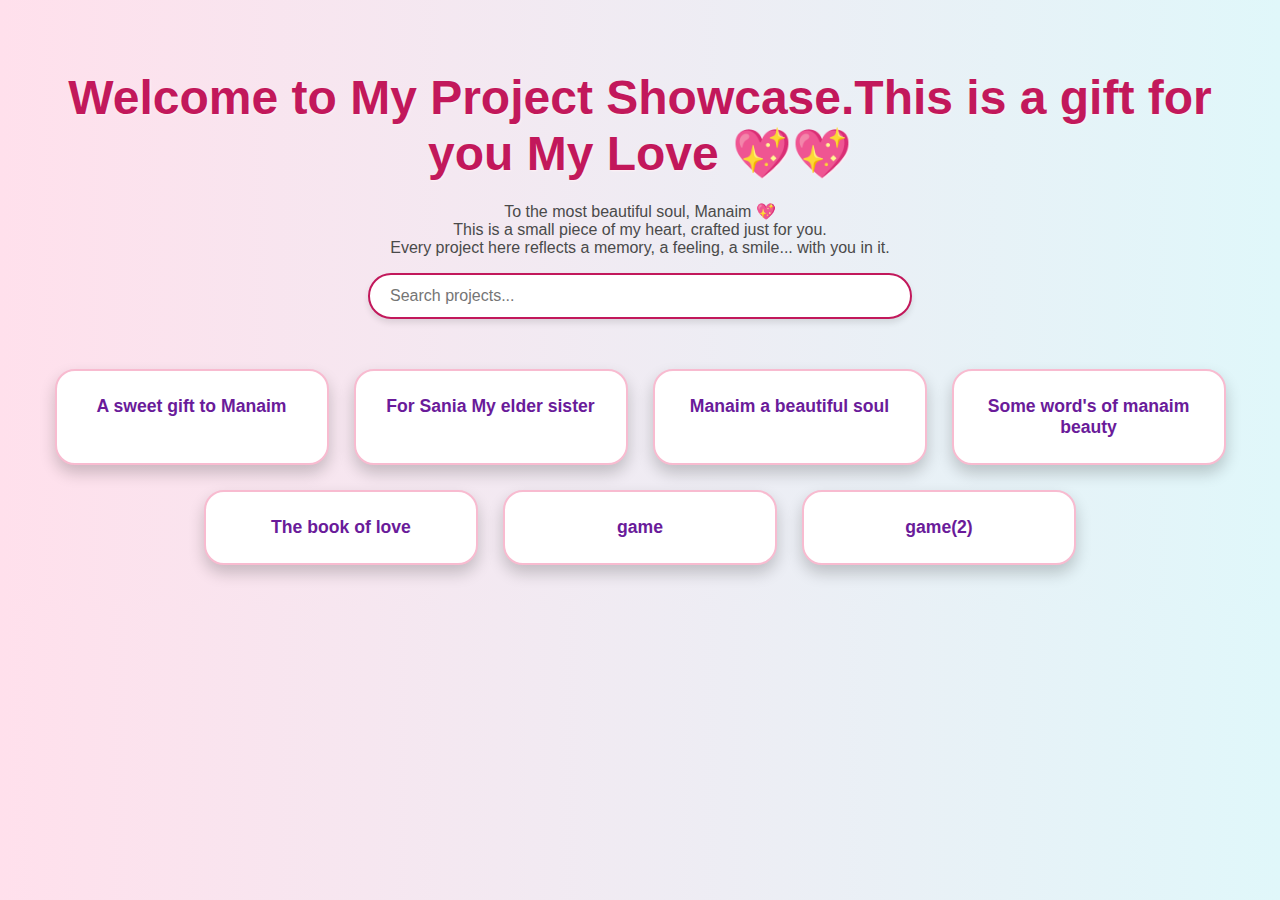
<file: index.html>
<!DOCTYPE html>
<html lang="en">
<head>
    <meta charset="UTF-8">
    <title>My Projects Homepage</title>
    <link rel="stylesheet" href="style.css">
</head>
<body>
    
<audio autoplay loop>
    <source src="https://cdn.pixabay.com/download/audio/2022/11/17/audio_9f0c7bda6b.mp3?filename=a-beautiful-emotional-piano-ambient-background-12079.mp3" type="audio/mpeg">
    Your browser does not support the audio element.
</audio>

    
<div class="heart-container">
    <div class="heart"></div>
    <div class="heart"></div>
    <div class="heart"></div>
</div>

    <h1>Welcome to My Project Showcase.This is a gift for you My Love 💖💖</h1>
    
    
<div id="love-message">
    <p>To the most beautiful soul, Manaim 💖<br>
    This is a small piece of my heart, crafted just for you.<br>
    Every project here reflects a memory, a feeling, a smile... with you in it.</p>
</div>

    <input type="text" id="searchInput" placeholder="Search projects...">
    <div class="projects-container">

        <a class="project-card" href="./A%20sweet%20gift%20to%20Manaim/" target="_blank">
            <div>A sweet gift to Manaim</div>
        </a>
    
        <a class="project-card" href="./For%20Sania%20My%20elder%20sister/" target="_blank">
            <div>For Sania My elder sister</div>
        </a>
    
        <a class="project-card" href="./Manaim%20a%20beautiful%20soul/" target="_blank">
            <div>Manaim a beautiful soul</div>
        </a>
    
        <a class="project-card" href="./Some%20word%27s%20of%20manaim%20beauty/" target="_blank">
            <div>Some word's of manaim beauty</div>
        </a>
    
        <a class="project-card" href="./The%20book%20of%20love/" target="_blank">
            <div>The book of love</div>
        </a>
    
        <a class="project-card" href="./game/" target="_blank">
            <div>game</div>
        </a>
    
        <a class="project-card" href="./game%282%29/" target="_blank">
            <div>game(2)</div>
        </a>
    
    </div>
    <script src="script.js"></script>
</body>
</html>
</file>
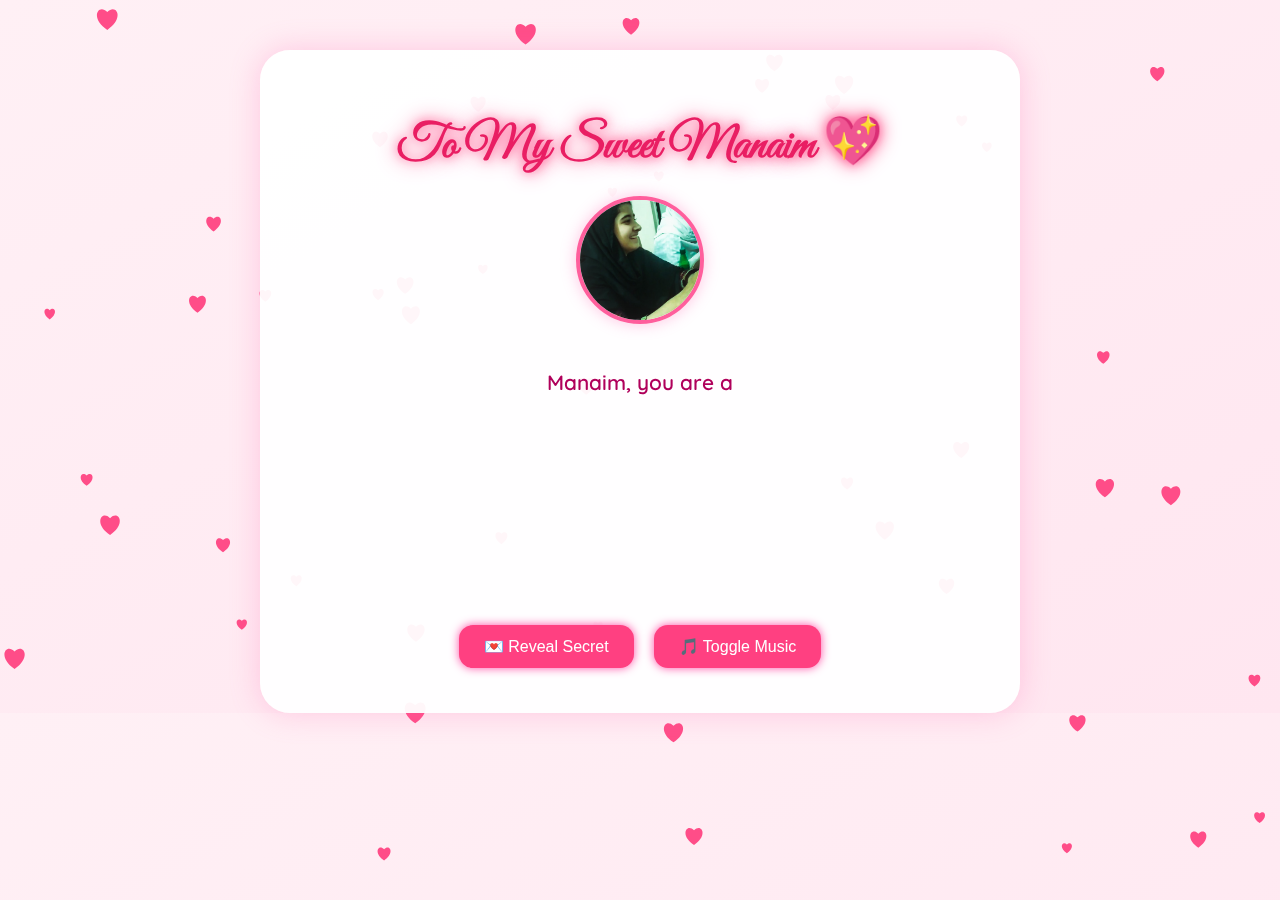
<file: A sweet gift to Manaim/index.html>
<!DOCTYPE html>
<html lang="en">
<head>
  <meta charset="UTF-8" />
  <meta name="viewport" content="width=device-width, initial-scale=1.0"/>
  <title>To Manaim 💖</title>
  <link rel="stylesheet" href="style.css" />
  <link href="https://fonts.googleapis.com/css2?family=Great+Vibes&family=Quicksand&display=swap" rel="stylesheet">
</head>
<body>
  <canvas id="heart-canvas"></canvas>

  <div class="container">
    <h1 class="glow">To My Sweet Manaim 💖</h1>

    <!-- Photo Icon -->
    <img src="Screenshot 2025-05-10 194700_edited.jpg" class="photo-icon" onclick="openFullImage()" alt="Manaim" title="Click to view full photo" />

    <!-- Full Image Popup -->
    <div id="full-image" class="full-image-popup" onclick="closeFullImage()">
      <img src="Screenshot 2025-05-10 194700_edited.jpg" alt="Manaim Full" />
    </div>

    <!-- Love Message -->
    <p id="love-text" class="love-message pulse-text"></p>

    <button onclick="showSecret()" class="glow-btn">💌 Reveal Secret</button>
    <p id="secret-text" class="hidden glow-text">I love you more than words can ever say. ❤️ You are my world.</p>

    <button onclick="toggleMusic()" class="glow-btn">🎵 Toggle Music</button>
    <audio id="bg-music" src="music.mp3" loop></audio>
  </div>

  <script src="script.js"></script>
</body>
</html>
</file>
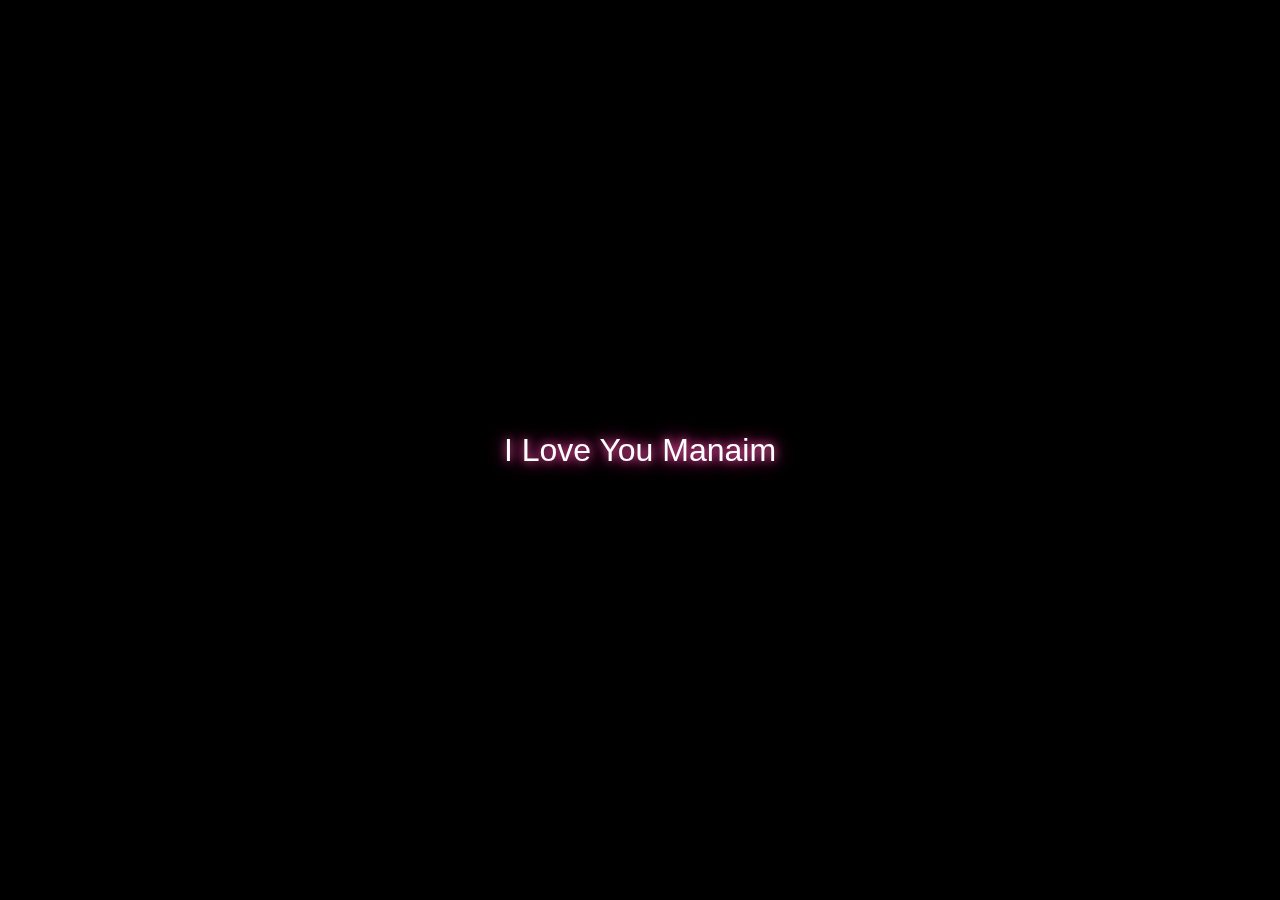
<file: game(2)/index.html>
<!DOCTYPE html>
<html lang="en">
<head>
  <meta charset="UTF-8" />
  <meta name="viewport" content="width=device-width, initial-scale=1.0" />
  <title>🎆 Firework Confession</title>
  <link rel="stylesheet" href="style.css" />
</head>
<body>
  <canvas id="fireworks"></canvas>
  <div class="message" id="message">I Love You Manaim</div>
  <script src="script.js"></script>
</body>
</html>
</file>
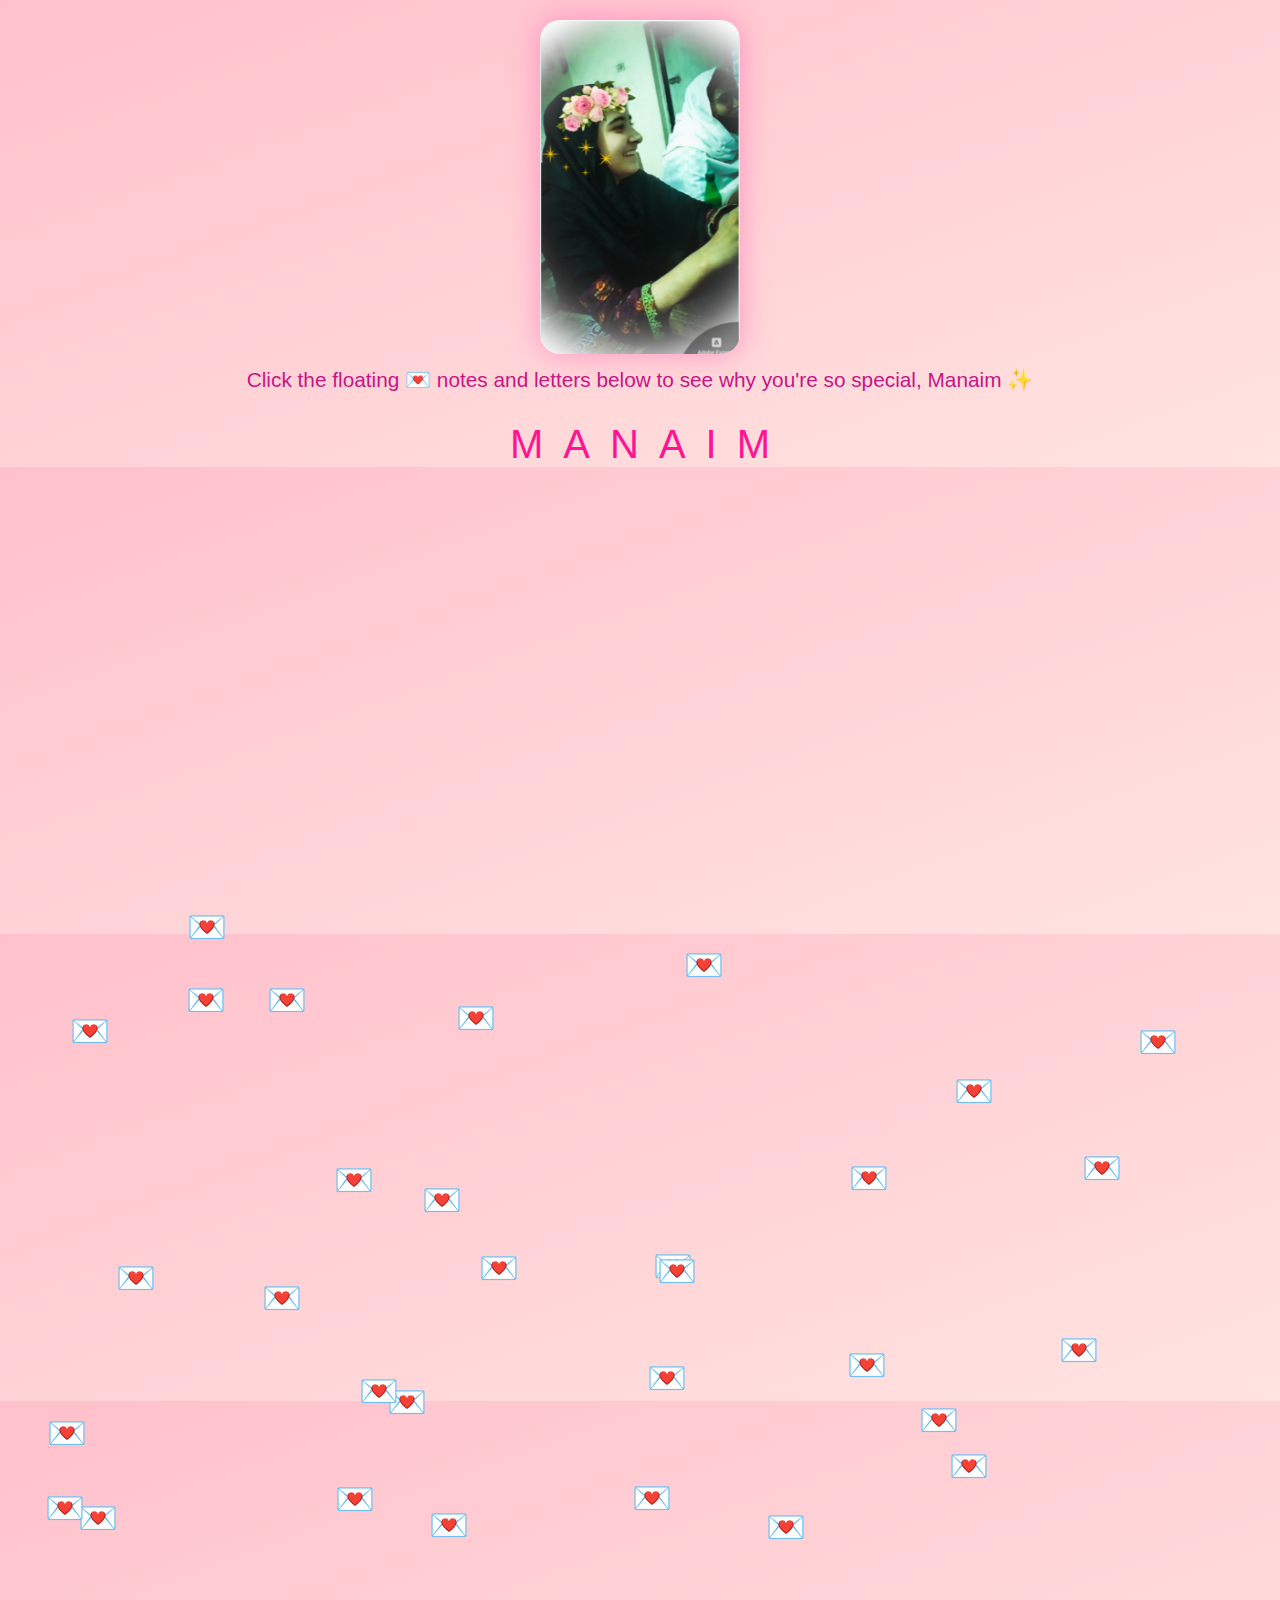
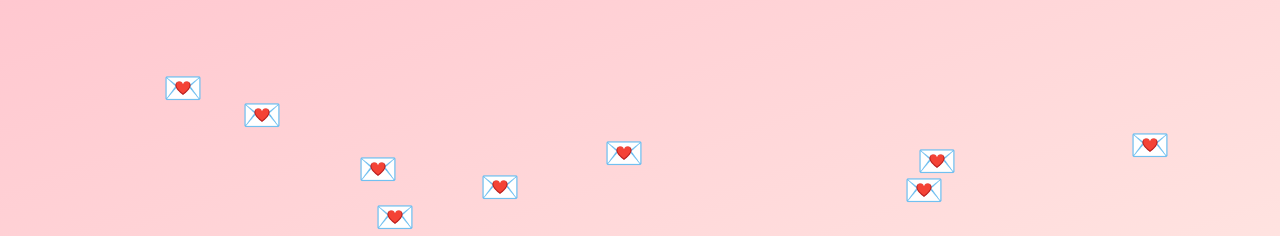
<file: game/index.html>
<!DOCTYPE html>
<html lang="en">
<head>
  <meta charset="UTF-8" />
  <meta name="viewport" content="width=device-width, initial-scale=1.0" />
  <title>Hidden Love Notes for Manaim</title>
  <link rel="stylesheet" href="style.css" />
</head>
<body>
  <div class="photo-container">
    <img src="Adobe Express - file (1).png" alt="Manaim's Picture" class="photo" />
    <p class="main-message">Click the floating 💌 notes and letters below to see why you're so special, Manaim ✨</p>
  </div>

  <div class="letter-container">
    <span class="letter">M</span>
    <span class="letter">A</span>
    <span class="letter">N</span>
    <span class="letter">A</span>
    <span class="letter">I</span>
    <span class="letter">M</span>
  </div>

  <script src="script.js"></script>
</body>
</html>
</file>
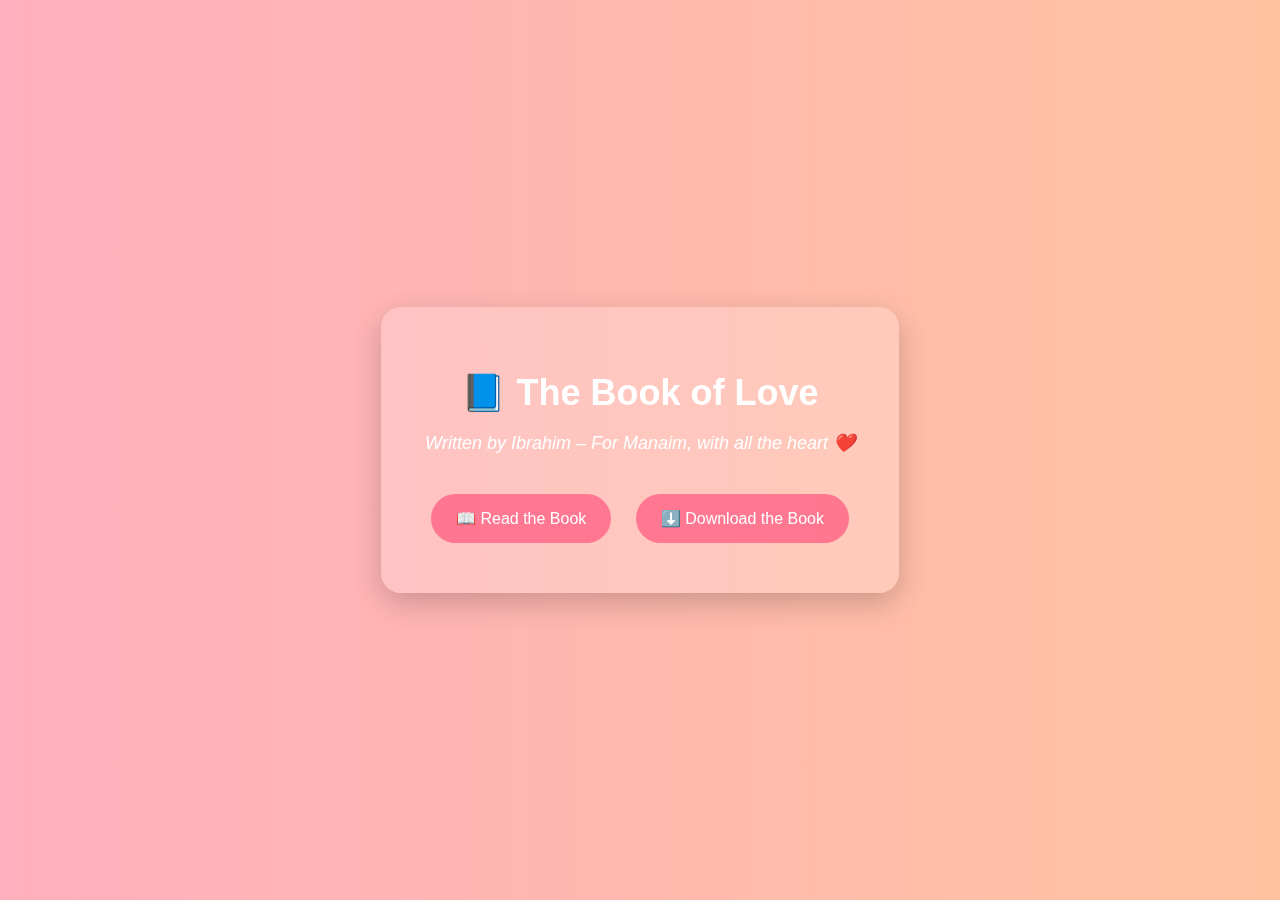
<file: The book of love/index.html>
<!DOCTYPE html>
<html lang="en">
<head>
  <meta charset="UTF-8" />
  <meta name="viewport" content="width=device-width, initial-scale=1.0"/>
  <title>The Book of Love</title>
  <link rel="stylesheet" href="style.css" />
</head>
<body>
  <div class="container">
    <div class="card">
      <h1>📘 The Book of Love</h1>
      <p class="subtitle">Written by Ibrahim – For Manaim, with all the heart ❤️</p>
      <div class="buttons">
        <button onclick="readBook()">📖 Read the Book</button>
        <a href="The_Book_of_Love_with_Cover_and_Large_Text.pdf" download>
          <button>⬇️ Download the Book</button>
        </a>
      </div>
    </div>
  </div>
  <script src="script.js"></script>
</body>
</html>
</file>
<file: style.css>
body {
    font-family: 'Segoe UI', Tahoma, Geneva, Verdana, sans-serif;
    background: linear-gradient(to right, #ffe0ec, #e0f7fa);
    text-align: center;
    padding: 30px;
    color: #4a4a4a;
}

h1 {
    color: #c2185b;
    font-size: 3em;
    margin-bottom: 20px;
    text-shadow: 1px 1px 2px #fff0f5;
}

#searchInput {
    padding: 12px 20px;
    width: 60%;
    max-width: 500px;
    border: 2px solid #c2185b;
    border-radius: 25px;
    font-size: 1em;
    margin-bottom: 30px;
    box-shadow: 0 4px 6px rgba(0,0,0,0.1);
}

.projects-container {
    display: flex;
    flex-wrap: wrap;
    justify-content: center;
    gap: 25px;
    margin-top: 20px;
}

.project-card {
    background: #fff;
    border-radius: 20px;
    padding: 25px;
    text-decoration: none;
    color: #6a1b9a;
    font-weight: bold;
    font-size: 1.1em;
    width: 220px;
    box-shadow: 0 8px 16px rgba(0,0,0,0.2);
    transition: transform 0.3s ease, box-shadow 0.3s ease;
    border: 2px solid #f8bbd0;
}

.project-card:hover {
    transform: scale(1.08);
    box-shadow: 0 10px 20px rgba(0,0,0,0.3);
    background: #fce4ec;
    color: #ad1457;
}
</file>
<file: A sweet gift to Manaim/style.css>
body {
  margin: 0;
  padding: 0;
  background: linear-gradient(to bottom right, #fff0f5, #ffe6f0);
  font-family: 'Quicksand', sans-serif;
  overflow-x: hidden;
}

canvas#heart-canvas {
  position: fixed;
  top: 0;
  left: 0;
  z-index: 0;
}

.container {
  position: relative;
  max-width: 700px;
  margin: auto;
  background: rgba(255, 255, 255, 0.95);
  padding: 30px;
  border-radius: 30px;
  box-shadow: 0 0 30px rgba(255, 105, 180, 0.3);
  text-align: center;
  z-index: 1;
  margin-top: 50px;
}

h1 {
  font-family: 'Great Vibes', cursive;
  font-size: 3em;
  color: #e91e63;
  margin-bottom: 20px;
}

.glow {
  text-shadow: 0 0 10px #ff80ab, 0 0 20px #ff4081;
}

.photo-icon {
  width: 120px;
  height: 120px;
  border-radius: 50%;
  object-fit: cover;
  cursor: pointer;
  border: 4px solid #ff5e9c;
  box-shadow: 0 0 15px rgba(255, 105, 180, 0.4);
  transition: 0.3s ease;
}

.photo-icon:hover {
  transform: scale(1.1);
}

.full-image-popup {
  display: none;
  position: fixed;
  top: 0; left: 0;
  width: 100%;
  height: 100%;
  background: rgba(0,0,0,0.8);
  justify-content: center;
  align-items: center;
  z-index: 99;
}

.full-image-popup img {
  width: 90%;
  max-width: 450px;
  border-radius: 20px;
  box-shadow: 0 0 20px #fff;
}

.love-message {
  font-size: 1.3em;
  padding: 20px;
  color: #b0005b;
  font-weight: 600;
  min-height: 200px;
  animation: fadeIn 2s ease;
  white-space: pre-line;
}

button {
  padding: 12px 25px;
  margin: 15px 8px;
  background: #ff4081;
  color: white;
  border: none;
  border-radius: 14px;
  font-size: 1em;
  cursor: pointer;
  transition: 0.3s ease;
}

button:hover {
  background: #d81b60;
}

.hidden {
  display: none;
  font-size: 1.4em;
  color: #c2185b;
  font-weight: bold;
  margin-top: 20px;
}

.glow-btn {
  box-shadow: 0 0 10px #ff4da6;
}

.pulse-text {
  animation: pulse 2s infinite;
}

.glow-text {
  text-shadow: 0 0 10px #f06292;
}

@keyframes pulse {
  0% { transform: scale(1); }
  50% { transform: scale(1.01); }
  100% { transform: scale(1); }
}

@keyframes fadeIn {
  from { opacity: 0; transform: translateY(20px); }
  to { opacity: 1; transform: translateY(0); }
}
</file>
<file: game(2)/style.css>
* {
  margin: 0;
  padding: 0;
  box-sizing: border-box;
}

html, body {
  height: 100%;
  overflow: hidden;
  background: radial-gradient(circle at center, #000 60%, #111);
  font-family: 'Segoe UI', sans-serif;
}

canvas {
  display: block;
  position: absolute;
  top: 0;
  left: 0;
}

.message {
  position: absolute;
  top: 50%;
  left: 50%;
  transform: translate(-50%, -50%);
  color: #fff;
  font-size: 2rem;
  text-shadow: 0 0 10px #ff69b4, 0 0 20px #ff1493;
  z-index: 10;
  text-align: center;
  animation: fadeIn 2s ease-in-out forwards;
}

@keyframes fadeIn {
  0% { opacity: 0; transform: translate(-50%, -60%); }
  100% { opacity: 1; transform: translate(-50%, -50%); }
}
</file>
<file: game/style.css>
body {
  margin: 0;
  padding: 0;
  background: linear-gradient(to bottom right, #ffc0cb, #ffe4e1);
  font-family: 'Segoe UI', Tahoma, Geneva, Verdana, sans-serif;
  overflow: hidden;
}

.photo-container {
  text-align: center;
  margin-top: 20px;
}

.photo {
  max-width: 200px;
  border-radius: 20px;
  box-shadow: 0 0 30px rgba(255, 105, 180, 0.6);
}

.main-message {
  font-size: 1.3rem;
  color: #c71585;
  margin-top: 10px;
}

.letter-container {
  display: flex;
  justify-content: center;
  margin-top: 30px;
}

.letter {
  font-size: 2.5rem;
  margin: 0 10px;
  color: #ff1493;
  cursor: pointer;
  animation: bounce 2s infinite ease-in-out;
  user-select: none;
}

.note {
  position: absolute;
  font-size: 2rem;
  cursor: pointer;
  user-select: none;
  animation: float 8s linear infinite, sparkle 1.5s infinite alternate;
}

.popup {
  position: fixed;
  top: 50%;
  left: 50%;
  transform: translate(-50%, -50%);
  background: white;
  padding: 2rem;
  border-radius: 12px;
  box-shadow: 0 0 20px rgba(255, 105, 180, 0.5);
  font-size: 1.4rem;
  color: #c71585;
  text-align: center;
  z-index: 10;
  max-width: 90%;
}

.overlay {
  position: fixed;
  top: 0;
  left: 0;
  width: 100%;
  height: 100%;
  background: rgba(0,0,0,0.4);
  z-index: 5;
}

@keyframes bounce {
  0%, 100% { transform: translateY(0); }
  50% { transform: translateY(-15px); }
}

@keyframes float {
  0% { transform: translateY(0); opacity: 1; }
  100% { transform: translateY(-100vh); opacity: 0.3; }
}

@keyframes sparkle {
  0% { text-shadow: 0 0 5px #ff69b4, 0 0 10px #ff1493; }
  100% { text-shadow: 0 0 10px #ff69b4, 0 0 20px #ff1493; }
}
</file>
<file: The book of love/style.css>
body {
  margin: 0;
  font-family: 'Segoe UI', sans-serif;
  background: linear-gradient(to right, #ffafbd, #ffc3a0);
  height: 100vh;
  display: flex;
  justify-content: center;
  align-items: center;
}

.container {
  display: flex;
  justify-content: center;
  align-items: center;
  height: 100%;
}

.card {
  background: rgba(255, 255, 255, 0.2);
  backdrop-filter: blur(15px);
  border-radius: 20px;
  padding: 40px;
  box-shadow: 0 10px 30px rgba(0, 0, 0, 0.2);
  text-align: center;
  color: #fff;
  max-width: 500px;
  animation: fadeIn 1.5s ease;
}

h1 {
  font-size: 36px;
  margin-bottom: 10px;
}

.subtitle {
  font-style: italic;
  margin-bottom: 30px;
  font-size: 18px;
}

.buttons button {
  background: rgba(255, 99, 132, 0.8);
  border: none;
  padding: 15px 25px;
  margin: 10px;
  font-size: 16px;
  color: white;
  border-radius: 30px;
  cursor: pointer;
  transition: all 0.3s ease;
}

.buttons button:hover {
  background: rgba(255, 99, 132, 1);
  transform: scale(1.05);
}

a {
  text-decoration: none;
}

@keyframes fadeIn {
  from { opacity: 0; transform: translateY(20px); }
  to { opacity: 1; transform: translateY(0); }
}
</file>
